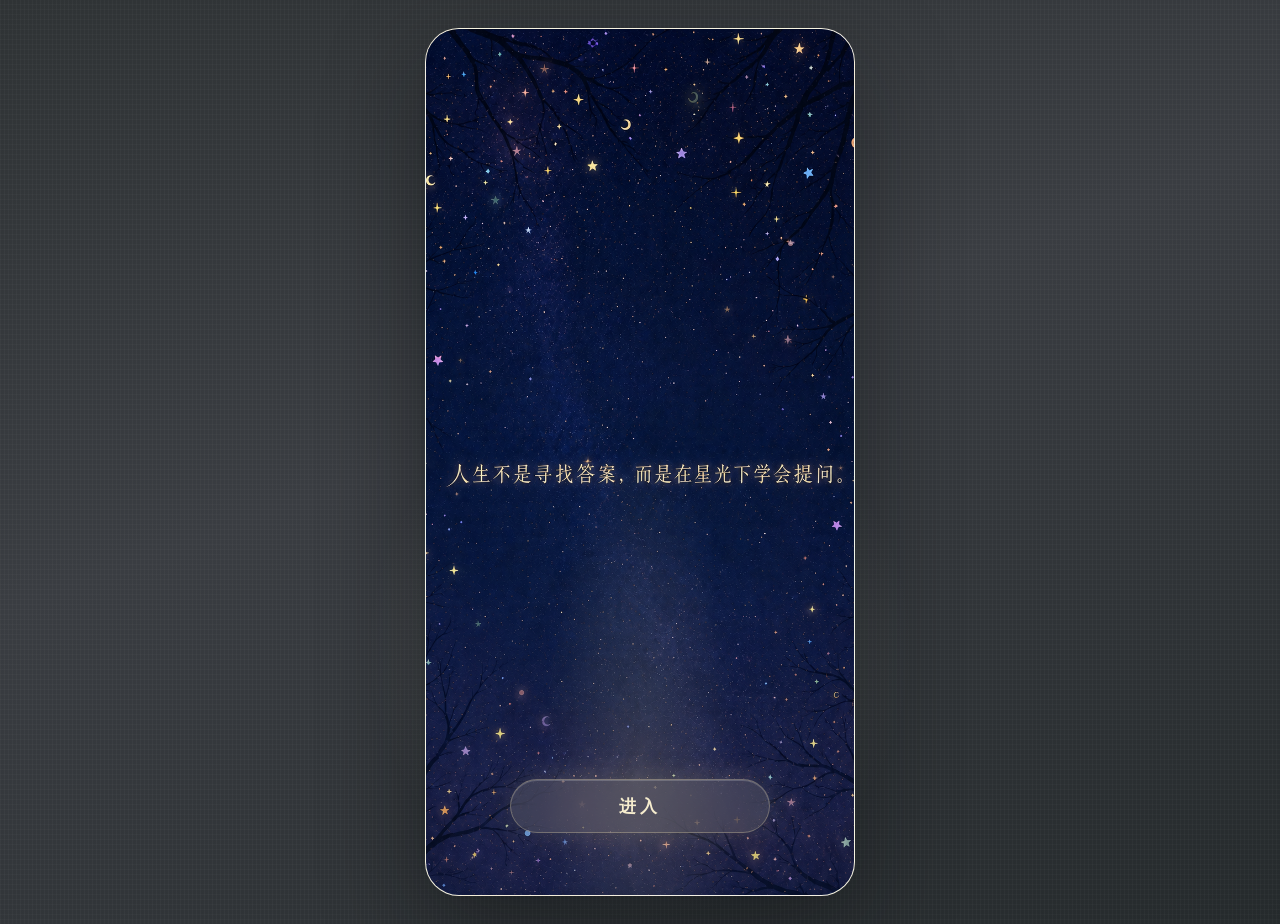
<file: index.html>
<!doctype html>
<html lang="zh-CN">
  <head>
    <meta charset="UTF-8" />
    <meta name="viewport" content="width=device-width, initial-scale=1.0" />
    <title>人生试衣间 | 产品 Demo</title>
    <link rel="stylesheet" href="styles.css" />
    <link rel="stylesheet" href="sections/today/today.css" />
    <link rel="stylesheet" href="sections/assessment/assessment.css" />
    <link rel="stylesheet" href="sections/experience/experience.css" />
    <link rel="stylesheet" href="sections/community/community.css" />
  </head>
  <body>
    <main class="shell">
      <section class="phone" aria-label="人生试衣间 App demo">
        <section class="entry-screen" id="entry-screen" aria-label="产品进入界面">
          <img
            src="Enter/output/night-stars-philosophy-elegant-text.png"
            alt="星空树影与人生哲理文字"
          />
          <button class="entry-action" type="button" id="entry-action">进入</button>
        </section>

        <section class="account-screen hidden" id="account-screen" aria-label="登录界面">
          <div class="account-illustration" aria-hidden="true">
            <div class="account-window">
              <span class="account-face"></span>
            </div>
            <span class="bird bird-left"></span>
            <span class="bird bird-right"></span>
            <span class="bird bird-low"></span>
          </div>

          <form class="account-card" id="account-form">
            <p class="account-kicker">寻光计划</p>
            <h2 id="account-title">Welcome</h2>

            <label class="account-field">
              <span class="account-icon">◎</span>
              <input type="text" id="account-username" name="username" autocomplete="username" placeholder="请输入用户名" />
            </label>

            <label class="account-field">
              <span class="account-icon">⌕</span>
              <input
                type="password"
                id="account-password"
                name="password"
                autocomplete="current-password"
                placeholder="请输入密码"
              />
            </label>

            <label class="agreement-row">
              <input type="checkbox" id="account-agreement" />
              <span>我已阅读并同意《用户协议》和《隐私政策》</span>
            </label>

            <p class="account-error" id="account-error" role="status"></p>

            <button class="account-submit" type="submit" id="account-submit">登录</button>

            <div class="account-links">
              <button type="button" id="account-register">注册账号</button>
              <button type="button" id="account-forgot">忘记密码</button>
            </div>
          </form>
        </section>

        <section class="persona-screen hidden" id="persona-screen" aria-label="用户画像问答界面">
          <div class="persona-orbit persona-orbit-one" aria-hidden="true"></div>
          <div class="persona-orbit persona-orbit-two" aria-hidden="true"></div>

          <div class="persona-quiz" id="persona-quiz">
            <div class="persona-quiz-head">
              <button class="persona-round" type="button" id="persona-back" aria-label="返回上一题">‹</button>
              <div>
                <p class="persona-kicker">人生体验画像</p>
                <h2 id="persona-title">找到下一段人生体验</h2>
              </div>
              <span class="persona-step-count" id="persona-step-count">1 / 6</span>
            </div>

            <div class="persona-progress" aria-hidden="true">
              <span id="persona-progress-bar"></span>
            </div>

            <div class="persona-hero-card" id="persona-hero-card">
              <div class="persona-illustration" aria-hidden="true">
                <span class="persona-sun"></span>
                <span class="persona-moon"></span>
                <span class="persona-path"></span>
                <span class="persona-person"></span>
              </div>
              <div>
                <p id="persona-section">开始之前</p>
                <strong id="persona-question">这不是测试你是谁，而是帮你找到下一段人生体验。</strong>
              </div>
            </div>

            <div class="persona-options" id="persona-options"></div>

            <div class="persona-actions">
              <button class="persona-secondary" type="button" id="persona-skip">稍后再测</button>
              <button class="persona-primary" type="button" id="persona-next">开始</button>
            </div>

            <p class="persona-ethics">本画像仅用于体验推荐与自我探索，不构成心理诊断或职业结论。</p>
          </div>

          <div class="persona-result hidden" id="persona-result">
            <div class="persona-result-art">
              <img
                id="persona-result-image"
                src="User_Profile/Reference/a.jpg"
                alt="职业人物画像拼贴"
              />
            </div>
            <p class="persona-kicker">阶段性画像</p>
            <h2 id="persona-result-title">慢热修复者</h2>
            <p id="persona-result-copy">建议先从舒适模式开始，选择手作、自然、低社交的体验项目。</p>
            <div class="persona-meter-list" id="persona-meter-list"></div>
            <div class="persona-mode-card">
              <span>推荐模式</span>
              <strong id="persona-mode-title">舒适模式</strong>
              <p id="persona-mode-copy">先恢复能量，再慢慢探索新的生活样本。</p>
            </div>
            <button class="persona-primary" type="button" id="persona-finish">进入我的体验推荐</button>
            <p class="persona-ethics">你可以随时重新测评或删除数据，画像不会作为职业结论。</p>
          </div>
        </section>

        <header class="topbar">
          <div>
            <p class="eyebrow">寻光计划</p>
            <h1>人生试衣间</h1>
          </div>
          <button class="icon-btn" type="button" aria-label="打开个人档案">◎</button>
        </header>

        <div class="section-loader" id="section-loader" aria-live="polite">加载中</div>
        <div
          class="section-mounts"
          id="section-mounts"
          data-sections="sections/today/index.html sections/assessment/index.html sections/experience/index.html sections/community/index.html"
        ></div>

        <nav class="tabbar" aria-label="主导航">
          <button class="active" type="button" data-go="home"><span>⌂</span>今日</button>
          <button type="button" data-go="coach"><span>◌</span>探索</button>
          <button type="button" data-go="experiences"><span>▦</span>体验</button>
          <button type="button" data-go="community"><span>◇</span>个人</button>
        </nav>
      </section>
    </main>
    <script src="app.js"></script>
  </body>
</html>
</file>
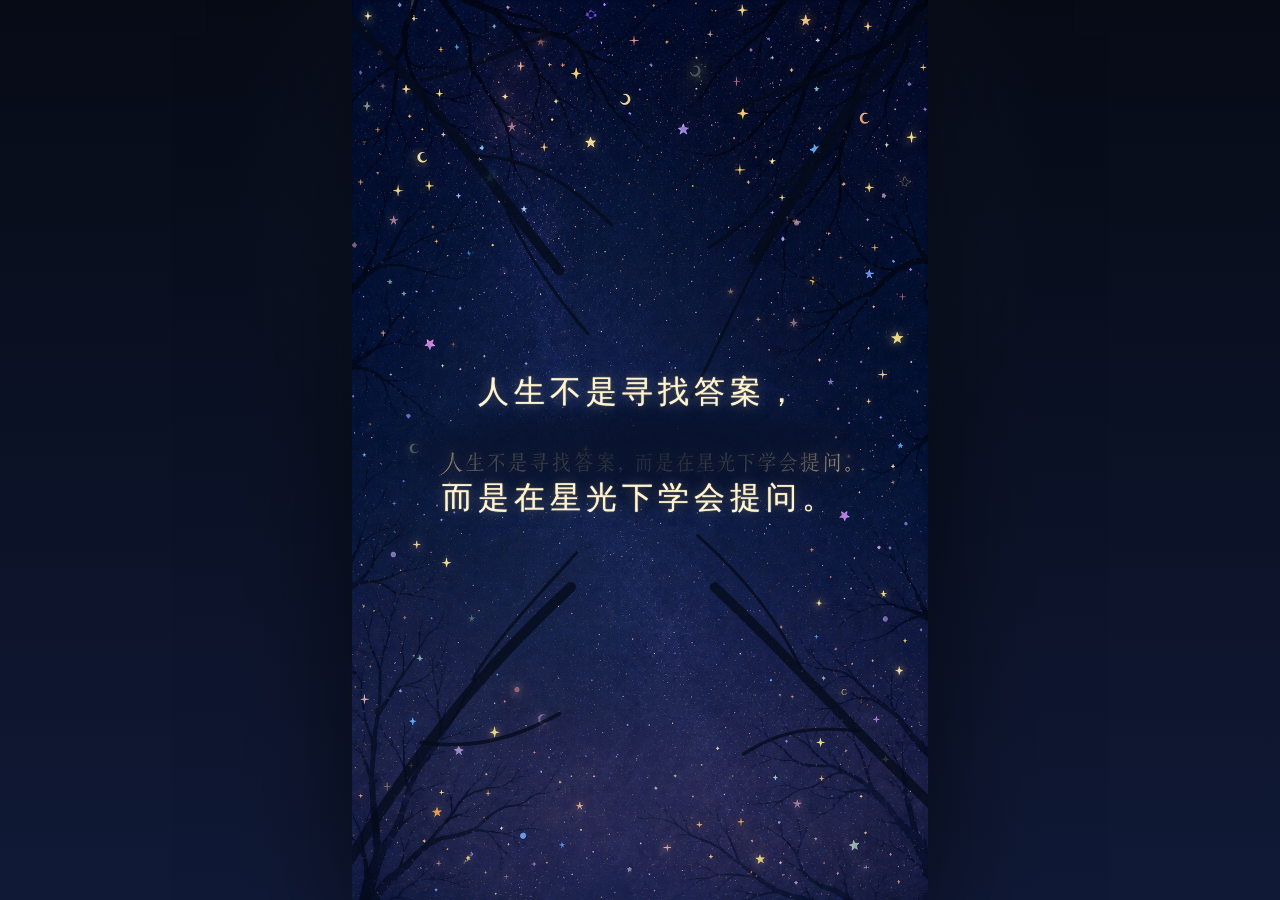
<file: Enter/output/animated-night-stars.html>
<!doctype html>
<html lang="zh-CN">
  <head>
    <meta charset="UTF-8" />
    <meta name="viewport" content="width=device-width, initial-scale=1.0" />
    <title>星空哲思动态页</title>
    <style>
      :root {
        --gold: #ffe9a8;
        --moon: #f3d48f;
        --blue: #9cc9ff;
        --lavender: #c8a8ff;
        --pink: #f5a6d7;
        --leaf-dark: rgba(4, 11, 25, 0.76);
      }

      * {
        box-sizing: border-box;
      }

      body {
        margin: 0;
        min-height: 100vh;
        display: grid;
        place-items: center;
        overflow: hidden;
        background:
          radial-gradient(circle at 50% 20%, rgba(57, 74, 133, 0.28), transparent 42%),
          linear-gradient(180deg, #070b16 0%, #101936 100%);
        font-family: "Songti SC", "STSong", "Noto Serif CJK SC", "SimSun", serif;
      }

      .stage {
        position: relative;
        width: min(100vw, calc(100vh * 1003 / 1568), 1003px);
        aspect-ratio: 1003 / 1568;
        overflow: hidden;
        isolation: isolate;
        background: #0d1730;
        box-shadow: 0 34px 120px rgba(0, 0, 0, 0.58);
      }

      .backdrop {
        position: absolute;
        inset: 0;
        background:
          linear-gradient(180deg, rgba(4, 9, 20, 0.04), rgba(7, 10, 24, 0.1)),
          url("night-stars-philosophy-elegant-text.png") center / 100% 100% no-repeat;
        transform: none;
      }

      .aurora {
        position: absolute;
        inset: -10%;
        opacity: 0.32;
        background:
          radial-gradient(ellipse at 42% 42%, rgba(122, 150, 255, 0.2), transparent 36%),
          radial-gradient(ellipse at 58% 74%, rgba(183, 134, 255, 0.16), transparent 42%),
          radial-gradient(ellipse at 28% 68%, rgba(255, 211, 134, 0.1), transparent 32%);
        filter: blur(18px);
        animation: driftGlow 16s ease-in-out infinite alternate;
        mix-blend-mode: screen;
      }

      .branch-layer {
        position: absolute;
        inset: 0;
        z-index: 3;
        pointer-events: none;
      }

      .branch {
        transform-box: fill-box;
        transform-origin: var(--origin);
        animation: branchSway var(--time) ease-in-out infinite alternate;
      }

      .branch path {
        fill: none;
        stroke: var(--leaf-dark);
        stroke-linecap: round;
        stroke-linejoin: round;
      }

      .sparkles {
        position: absolute;
        inset: 0;
        z-index: 4;
        pointer-events: none;
      }

      .text-veil {
        position: absolute;
        left: 9%;
        right: 9%;
        top: 44%;
        z-index: 5;
        height: 13%;
        border-radius: 50%;
        background:
          radial-gradient(ellipse at center, rgba(7, 17, 42, 0.9) 0%, rgba(7, 17, 42, 0.72) 48%, rgba(7, 17, 42, 0) 78%);
        filter: blur(6px);
        pointer-events: none;
      }

      .quote {
        position: absolute;
        left: 9%;
        right: 9%;
        top: 49.4%;
        z-index: 6;
        margin: 0;
        color: #ffe7a4;
        font-family: "Songti SC", "STSong", "Noto Serif CJK SC", "SimSun", serif;
        font-size: clamp(19px, 3.45vw, 31px);
        font-weight: 500;
        letter-spacing: 0.16em;
        line-height: 1.72;
        text-align: center;
        transform: translateY(-50%);
        text-shadow:
          0 0 1px rgba(255, 248, 218, 0.96),
          0 0 12px rgba(255, 212, 119, 0.32),
          0 0 28px rgba(125, 169, 255, 0.18);
        pointer-events: none;
      }

      .quote .line {
        display: block;
      }

      .quote .char {
        display: inline-block;
        opacity: 0;
        transform: translateY(0.45em);
        background: linear-gradient(180deg, #fff9dc 0%, #f4d58d 48%, #d9efff 100%);
        -webkit-background-clip: text;
        background-clip: text;
        -webkit-text-fill-color: transparent;
        animation: writeIn 0.68s cubic-bezier(0.2, 0.72, 0.22, 1) forwards;
        animation-delay: calc(var(--i) * 0.075s + 0.35s);
      }

      .sparkle {
        position: absolute;
        left: var(--x);
        top: var(--y);
        color: var(--c);
        font-size: var(--s);
        line-height: 1;
        opacity: 0;
        filter: none;
        animation:
          twinkle var(--d) ease-in-out infinite,
          floatTiny calc(var(--d) * 1.4) ease-in-out infinite alternate;
        animation-delay: var(--delay);
      }

      .sparkle.moon {
        filter: none;
      }

      .grain {
        position: absolute;
        inset: 0;
        z-index: 6;
        opacity: 0.14;
        pointer-events: none;
        background-image:
          linear-gradient(90deg, rgba(255, 255, 255, 0.04) 1px, transparent 1px),
          linear-gradient(0deg, rgba(255, 255, 255, 0.025) 1px, transparent 1px);
        background-size: 3px 3px, 4px 4px;
        mix-blend-mode: soft-light;
      }

      @keyframes driftGlow {
        from {
          transform: translate3d(-2%, -1%, 0) scale(1);
        }

        to {
          transform: translate3d(2%, 1.6%, 0) scale(1.04);
        }
      }

      @keyframes branchSway {
        from {
          transform: rotate(-1.2deg) translateX(-0.3%);
        }

        to {
          transform: rotate(1.4deg) translateX(0.4%);
        }
      }

      @keyframes twinkle {
        0%,
        100% {
          opacity: 0.2;
          transform: rotate(-4deg);
        }

        45% {
          opacity: 1;
          transform: rotate(4deg);
        }
      }

      @keyframes floatTiny {
        from {
          margin-top: -3px;
        }

        to {
          margin-top: 4px;
        }
      }

      @keyframes writeIn {
        to {
          opacity: 1;
          transform: translateY(0);
        }
      }

      @media (max-aspect-ratio: 1003 / 1568) {
        .stage {
          width: min(100vw, calc(100vh * 1003 / 1568));
          height: auto;
          aspect-ratio: 1003 / 1568;
        }
      }
    </style>
  </head>
  <body>
    <main class="stage" aria-label="动态星空哲思界面">
      <div class="backdrop"></div>
      <div class="aurora"></div>

      <svg class="branch-layer" viewBox="0 0 100 150" preserveAspectRatio="none" aria-hidden="true">
        <g class="branch" style="--origin: 0% 0%; --time: 7s">
          <path d="M -4 0 C 12 14, 21 28, 36 47" stroke-width="1.7" />
          <path d="M 12 14 C 20 12, 25 10, 34 6" stroke-width="0.65" />
          <path d="M 20 27 C 30 27, 37 31, 45 39" stroke-width="0.58" />
          <path d="M 27 37 C 31 45, 35 51, 41 58" stroke-width="0.5" />
        </g>
        <g class="branch" style="--origin: 100% 0%; --time: 8.5s">
          <path d="M 105 -2 C 89 12, 82 26, 70 45" stroke-width="2" />
          <path d="M 91 12 C 85 13, 76 14, 67 19" stroke-width="0.7" />
          <path d="M 82 25 C 76 32, 70 38, 62 43" stroke-width="0.58" />
          <path d="M 73 41 C 68 50, 64 59, 59 69" stroke-width="0.5" />
        </g>
        <g class="branch" style="--origin: 0% 100%; --time: 9s">
          <path d="M -2 152 C 12 129, 23 116, 38 102" stroke-width="1.8" />
          <path d="M 12 129 C 20 130, 27 129, 36 124" stroke-width="0.68" />
          <path d="M 21 118 C 25 111, 31 105, 39 96" stroke-width="0.52" />
        </g>
        <g class="branch" style="--origin: 100% 100%; --time: 7.6s">
          <path d="M 103 142 C 86 126, 78 116, 63 102" stroke-width="1.7" />
          <path d="M 88 127 C 80 126, 74 127, 68 131" stroke-width="0.58" />
          <path d="M 78 116 C 74 108, 69 101, 60 93" stroke-width="0.48" />
        </g>
      </svg>

      <div class="sparkles" aria-hidden="true"></div>
      <div class="text-veil" aria-hidden="true"></div>
      <p class="quote" aria-label="人生不是寻找答案，而是在星光下学会提问。"></p>
      <div class="grain"></div>
    </main>

    <script>
      const quoteLines = ["人生不是寻找答案，", "而是在星光下学会提问。"];
      const quoteEl = document.querySelector(".quote");
      let charIndex = 0;
      quoteEl.innerHTML = quoteLines
        .map((line) => {
          const chars = Array.from(line)
            .map((char) => `<span class="char" style="--i:${charIndex++}">${char}</span>`)
            .join("");
          return `<span class="line">${chars}</span>`;
        })
        .join("<br />");

      const sparkleLayer = document.querySelector(".sparkles");
      const symbols = ["✦", "✧", "✶", "✷", "★", "•", "☾"];
      const colors = ["#ffe68f", "#fff6d8", "#9cc9ff", "#c8a8ff", "#f5a6d7", "#b6f3cf"];

      for (let index = 0; index < 86; index += 1) {
        const item = document.createElement("span");
        const symbol = symbols[Math.floor(Math.random() * symbols.length)];
        const isMoon = symbol === "☾";
        let x = Math.random() * 96 + 2;
        let y = Math.random() * 92 + 2;
        const nearQuote = () => x > 7 && x < 93 && y > 39 && y < 61;
        while (nearQuote()) {
          x = Math.random() * 96 + 2;
          y = Math.random() * 92 + 2;
        }
        item.className = `sparkle${isMoon ? " moon" : ""}`;
        item.textContent = symbol;
        item.style.setProperty("--x", `${x}%`);
        item.style.setProperty("--y", `${y}%`);
        item.style.setProperty("--s", `${isMoon ? 14 + Math.random() * 10 : 7 + Math.random() * 12}px`);
        item.style.setProperty("--c", colors[Math.floor(Math.random() * colors.length)]);
        item.style.setProperty("--d", `${2.6 + Math.random() * 4.8}s`);
        item.style.setProperty("--delay", `${Math.random() * -6}s`);
        sparkleLayer.appendChild(item);
      }
    </script>
  </body>
</html>
</file>
<file: styles.css>
:root {
  color-scheme: light;
  --ink: #eef4f0;
  --ink-dark: #2c3437;
  --muted: #a7b0b1;
  --line: rgba(238, 244, 240, 0.18);
  --paper: #344148;
  --panel: rgba(238, 244, 240, 0.12);
  --panel-strong: rgba(248, 245, 229, 0.18);
  --mist: #dce7e4;
  --blue: #718ca0;
  --blue-deep: #344a59;
  --glow: #f0c26b;
  --ember: #ee7e50;
  --cream: #f4edd8;
  --shadow: 0 34px 100px rgba(9, 13, 14, 0.42);
}

* {
  box-sizing: border-box;
}

body {
  margin: 0;
  min-height: 100vh;
  font-family: Inter, "PingFang SC", "Microsoft YaHei", Arial, sans-serif;
  color: var(--ink);
  background:
    linear-gradient(90deg, rgba(255, 255, 255, 0.025) 1px, transparent 1px),
    linear-gradient(0deg, rgba(255, 255, 255, 0.018) 1px, transparent 1px),
    radial-gradient(circle at 50% 70%, rgba(244, 237, 216, 0.18), transparent 30%),
    linear-gradient(160deg, #2f3335 0%, #3a3d42 44%, #252a2c 100%);
  background-size: 4px 4px, 5px 5px, auto, auto;
}

button,
select,
input {
  font: inherit;
}

button {
  cursor: pointer;
}

.shell {
  min-height: 100vh;
  display: grid;
  place-items: center;
  padding: 28px;
}

.phone {
  position: relative;
  width: min(430px, 100%);
  height: min(920px, calc(100vh - 32px));
  min-height: 720px;
  overflow: hidden;
  border: 1px solid rgba(246, 244, 231, 0.12);
  border-radius: 34px;
  background:
    linear-gradient(90deg, rgba(255, 255, 255, 0.025) 1px, transparent 1px),
    linear-gradient(0deg, rgba(255, 255, 255, 0.018) 1px, transparent 1px),
    linear-gradient(180deg, #6f747e 0%, #4d626d 44%, #eef0dd 100%);
  background-size: 4px 4px, 5px 5px, auto;
  box-shadow: var(--shadow);
}

.phone::before {
  content: "";
  position: absolute;
  inset: 0;
  z-index: 0;
  background:
    radial-gradient(ellipse at 50% 67%, rgba(244, 237, 216, 0.78), transparent 28%),
    linear-gradient(180deg, rgba(34, 42, 48, 0.08), rgba(245, 239, 215, 0.18));
  pointer-events: none;
}

.phone::after {
  content: "";
  position: absolute;
  inset: 0;
  z-index: 0;
  opacity: 0.26;
  background-image:
    linear-gradient(115deg, rgba(255, 255, 255, 0.06), transparent 36%),
    repeating-linear-gradient(0deg, rgba(255, 255, 255, 0.035), rgba(255, 255, 255, 0.035) 1px, transparent 1px, transparent 4px);
  pointer-events: none;
}

.entry-screen {
  position: absolute;
  inset: 0;
  z-index: 20;
  overflow: hidden;
  display: grid;
  place-items: end center;
  padding: 0 34px 62px;
  background: #071126;
  transition: opacity 680ms ease, visibility 680ms ease;
}

.entry-screen img {
  position: absolute;
  inset: 0;
  width: 100%;
  height: 100%;
  object-fit: cover;
}

.entry-screen::after {
  content: "";
  position: absolute;
  inset: 0;
  background:
    linear-gradient(180deg, rgba(4, 9, 20, 0) 46%, rgba(4, 9, 20, 0.2) 100%),
    radial-gradient(ellipse at 50% 86%, rgba(255, 231, 166, 0.16), transparent 32%);
  pointer-events: none;
}

.entry-action {
  position: relative;
  z-index: 1;
  width: min(260px, 100%);
  min-height: 54px;
  border: 1px solid rgba(255, 236, 181, 0.28);
  border-radius: 999px;
  color: rgba(255, 245, 212, 0.95);
  background: rgba(255, 236, 181, 0.15);
  box-shadow:
    inset 0 1px 0 rgba(255, 255, 255, 0.18),
    0 0 30px rgba(255, 216, 132, 0.16);
  backdrop-filter: blur(18px);
  font-size: 17px;
  font-weight: 600;
  letter-spacing: 0.24em;
}

.entry-screen.hidden {
  opacity: 0;
  visibility: hidden;
  pointer-events: none;
}

.account-screen {
  position: absolute;
  inset: 0;
  z-index: 19;
  display: grid;
  grid-template-rows: 255px 1fr;
  overflow: hidden;
  background:
    radial-gradient(circle at 78% 16%, rgba(255, 226, 127, 0.2), transparent 14%),
    radial-gradient(circle at 18% 23%, rgba(132, 194, 240, 0.22), transparent 18%),
    linear-gradient(180deg, #bdd7c0 0%, #dce6d7 38%, #f8fbf5 39%, #f8fbf5 100%);
  transition: opacity 520ms ease, visibility 520ms ease, transform 520ms ease;
}

.account-screen.hidden {
  opacity: 0;
  visibility: hidden;
  pointer-events: none;
  transform: translateY(10px);
}

.account-illustration {
  position: relative;
  display: grid;
  place-items: end center;
  padding-top: 26px;
}

.account-window {
  position: relative;
  width: 178px;
  height: 150px;
  overflow: hidden;
  border-radius: 60px 60px 20px 20px;
  background: #5b795c;
  box-shadow:
    -42px 36px 0 -18px rgba(238, 245, 223, 0.6),
    42px 36px 0 -18px rgba(238, 245, 223, 0.6);
}

.account-face {
  position: absolute;
  left: 50%;
  bottom: -3px;
  width: 92px;
  height: 106px;
  transform: translateX(-50%);
  border-radius: 44px 44px 30px 30px;
  background:
    radial-gradient(circle at 34% 44%, #3e342d 0 2px, transparent 3px),
    radial-gradient(circle at 66% 44%, #3e342d 0 2px, transparent 3px),
    radial-gradient(circle at 34% 58%, rgba(239, 120, 102, 0.42) 0 7px, transparent 8px),
    radial-gradient(circle at 66% 58%, rgba(239, 120, 102, 0.42) 0 7px, transparent 8px),
    linear-gradient(180deg, #d7aa68 0 28%, #ffe3bd 29% 62%, #d9442f 63% 100%);
}

.account-face::before {
  content: "";
  position: absolute;
  left: 50%;
  top: 0;
  width: 48px;
  height: 28px;
  transform: translate(-50%, -16px);
  border-radius: 50% 50% 45% 45%;
  background: #e73f2e;
  box-shadow:
    -22px 7px 0 -7px #e73f2e,
    22px 7px 0 -7px #e73f2e;
}

.bird {
  position: absolute;
  width: 42px;
  height: 24px;
  border-radius: 70% 25% 60% 35%;
  background: #f4d23c;
  transform: rotate(-16deg);
  filter: drop-shadow(0 7px 14px rgba(67, 94, 78, 0.12));
}

.bird::after {
  content: "";
  position: absolute;
  right: -9px;
  top: 9px;
  border: 5px solid transparent;
  border-left-color: #425445;
}

.bird-left {
  left: 38px;
  top: 126px;
  width: 34px;
  height: 20px;
  background: #db4a2f;
}

.bird-right {
  right: 38px;
  top: 84px;
}

.bird-low {
  right: 22px;
  bottom: -18px;
  width: 54px;
  height: 30px;
  background: #6da7cf;
  transform: rotate(-18deg) scaleX(1.08);
}

.account-card {
  position: relative;
  display: grid;
  align-content: start;
  gap: 14px;
  min-height: 100%;
  padding: 36px 30px 32px;
  border-radius: 48px 48px 0 0;
  background:
    linear-gradient(180deg, rgba(255, 255, 255, 0.96), rgba(252, 253, 248, 0.98)),
    #fff;
  color: #45634a;
}

.account-kicker {
  margin-bottom: -6px;
  color: rgba(69, 99, 74, 0.68);
  font-size: 12px;
  font-weight: 800;
  letter-spacing: 0.08em;
  text-align: center;
}

.account-card h2 {
  margin-bottom: 18px;
  color: #557558;
  font-size: 38px;
  font-weight: 900;
  line-height: 1;
  text-align: center;
}

.account-field {
  display: grid;
  grid-template-columns: 42px 1fr;
  align-items: center;
  min-height: 58px;
  padding: 0 17px;
  border: 1px solid rgba(100, 132, 104, 0.08);
  border-radius: 18px;
  background: #c4dcb9;
}

.account-icon {
  color: #59745d;
  font-size: 25px;
  font-weight: 700;
}

.account-field input {
  width: 100%;
  border: 0;
  outline: 0;
  color: #435d47;
  background: transparent;
  font-size: 18px;
  font-weight: 700;
}

.account-field input::placeholder {
  color: rgba(255, 255, 255, 0.74);
  font-weight: 700;
}

.agreement-row {
  display: grid;
  grid-template-columns: 22px 1fr;
  align-items: start;
  gap: 10px;
  margin-top: 4px;
  color: #526a56;
  font-size: 13px;
  font-weight: 700;
  line-height: 1.45;
}

.agreement-row input {
  width: 18px;
  height: 18px;
  margin: 1px 0 0;
  accent-color: #557558;
}

.account-error {
  min-height: 18px;
  margin: -4px 0 0;
  color: #bd513f;
  font-size: 12px;
  font-weight: 700;
  text-align: center;
}

.account-submit {
  min-height: 62px;
  margin-top: 8px;
  border: 0;
  border-radius: 18px;
  color: rgba(255, 255, 255, 0.96);
  background: #5f7d61;
  box-shadow: 0 18px 34px rgba(62, 91, 66, 0.18);
  font-size: 28px;
  font-weight: 900;
  letter-spacing: 0.08em;
}

.account-links {
  display: flex;
  justify-content: space-between;
  gap: 16px;
  padding: 0 12px;
}

.account-links button {
  border: 0;
  color: #557558;
  background: transparent;
  font-size: 16px;
  font-weight: 800;
}

.persona-screen {
  position: absolute;
  inset: 0;
  z-index: 18;
  display: grid;
  place-items: center;
  overflow: hidden;
  padding: 18px;
  background:
    radial-gradient(circle at 18% 10%, rgba(255, 211, 143, 0.55), transparent 24%),
    radial-gradient(circle at 88% 8%, rgba(178, 183, 255, 0.42), transparent 25%),
    radial-gradient(circle at 50% 98%, rgba(117, 178, 188, 0.28), transparent 34%),
    linear-gradient(145deg, #eef6f3 0%, #eff1ff 45%, #fff2f1 100%);
  transition: opacity 520ms ease, visibility 520ms ease, transform 520ms ease;
}

.persona-screen.hidden {
  opacity: 0;
  visibility: hidden;
  pointer-events: none;
  transform: translateY(10px);
}

.persona-orbit {
  position: absolute;
  border-radius: 999px;
  opacity: 0.72;
  pointer-events: none;
}

.persona-orbit-one {
  right: -62px;
  top: 120px;
  width: 150px;
  height: 150px;
  background: rgba(255, 255, 255, 0.38);
  box-shadow: inset 0 0 0 24px rgba(129, 173, 184, 0.12);
}

.persona-orbit-two {
  left: -44px;
  bottom: 92px;
  width: 116px;
  height: 116px;
  background: rgba(255, 205, 124, 0.18);
  box-shadow: inset 0 0 0 18px rgba(255, 255, 255, 0.36);
}

.persona-quiz,
.persona-result {
  position: relative;
  z-index: 1;
  align-self: center;
  display: grid;
  gap: 14px;
  width: 100%;
  max-height: 100%;
  overflow: auto;
  padding: 20px;
  border: 1px solid rgba(255, 255, 255, 0.72);
  border-radius: 34px;
  background: rgba(255, 255, 255, 0.78);
  box-shadow:
    0 28px 58px rgba(87, 109, 122, 0.18),
    inset 0 1px 0 rgba(255, 255, 255, 0.92);
  backdrop-filter: blur(22px);
}

.persona-quiz.hidden,
.persona-result.hidden {
  display: none;
}

.persona-quiz-head {
  display: grid;
  grid-template-columns: 42px 1fr auto;
  align-items: center;
  gap: 12px;
}

.persona-kicker {
  color: #8c89a8;
  font-size: 11px;
  font-weight: 850;
  letter-spacing: 0.08em;
}

.persona-quiz-head h2 {
  color: #222b36;
  font-size: 20px;
  font-weight: 880;
  line-height: 1.2;
}

.persona-round {
  width: 38px;
  height: 38px;
  border: 0;
  border-radius: 50%;
  color: #58705d;
  background: rgba(255, 255, 255, 0.8);
  box-shadow: 0 10px 22px rgba(88, 112, 93, 0.12);
  font-size: 28px;
  line-height: 1;
}

.persona-round:disabled {
  color: rgba(88, 112, 93, 0.28);
}

.persona-step-count {
  min-width: 56px;
  padding: 8px 11px;
  border-radius: 999px;
  color: #6c6f84;
  background: rgba(241, 244, 250, 0.9);
  font-size: 12px;
  font-weight: 850;
  text-align: center;
}

.persona-progress {
  height: 8px;
  overflow: hidden;
  border-radius: 999px;
  background: rgba(112, 132, 147, 0.12);
}

.persona-progress span {
  display: block;
  width: 8%;
  height: 100%;
  border-radius: inherit;
  background: linear-gradient(90deg, #32d3ad, #8b6fda, #ffd574);
  transition: width 260ms ease;
}

.persona-hero-card {
  display: grid;
  gap: 13px;
  padding: 14px;
  border-radius: 28px;
  background: linear-gradient(145deg, #dff0f0, #fdf3dc);
  box-shadow: inset 0 0 0 1px rgba(255, 255, 255, 0.58);
}

.persona-hero-card[data-accent="gold"] {
  background: linear-gradient(145deg, #fff1ca, #f8dddc);
}

.persona-hero-card[data-accent="mint"] {
  background: linear-gradient(145deg, #dff2de, #e9f6f8);
}

.persona-hero-card[data-accent="blue"] {
  background: linear-gradient(145deg, #dcefff, #f2efff);
}

.persona-hero-card[data-accent="pink"] {
  background: linear-gradient(145deg, #ffe4e7, #eef1ff);
}

.persona-hero-card[data-accent="dark"] {
  background: linear-gradient(145deg, #9aa8c0, #e8dfd0);
}

.persona-illustration {
  position: relative;
  height: 126px;
  overflow: hidden;
  border-radius: 24px;
  background:
    linear-gradient(180deg, rgba(255, 255, 255, 0.38), transparent),
    rgba(255, 255, 255, 0.36);
}

.persona-sun,
.persona-moon,
.persona-path,
.persona-person {
  position: absolute;
  display: block;
}

.persona-sun {
  right: 34px;
  top: 24px;
  width: 34px;
  height: 34px;
  border-radius: 50%;
  background: #ffd574;
  box-shadow: 0 0 0 12px rgba(255, 213, 116, 0.22);
}

.persona-moon {
  left: 42px;
  top: 28px;
  width: 34px;
  height: 34px;
  border-radius: 50%;
  background: #7fb6ce;
}

.persona-moon::after {
  content: "";
  position: absolute;
  right: -2px;
  top: 0;
  width: 28px;
  height: 28px;
  border-radius: inherit;
  background: rgba(255, 255, 255, 0.72);
}

.persona-path {
  left: 10%;
  right: 10%;
  bottom: -24px;
  height: 72px;
  border-radius: 50% 50% 0 0;
  border-top: 10px solid rgba(255, 255, 255, 0.68);
}

.persona-person {
  left: 50%;
  bottom: 18px;
  width: 48px;
  height: 62px;
  transform: translateX(-50%);
  border-radius: 24px 24px 18px 18px;
  background:
    radial-gradient(circle at 35% 25%, #39443e 0 2px, transparent 3px),
    radial-gradient(circle at 64% 25%, #39443e 0 2px, transparent 3px),
    linear-gradient(180deg, #ffd7b2 0 42%, #6e8f70 43% 100%);
  box-shadow:
    -28px 28px 0 -18px rgba(125, 155, 200, 0.7),
    30px 26px 0 -18px rgba(244, 171, 151, 0.75);
}

.persona-hero-card p {
  color: rgba(52, 72, 62, 0.62);
  font-size: 12px;
  font-weight: 850;
  letter-spacing: 0.03em;
}

.persona-hero-card strong {
  display: block;
  margin-top: 4px;
  color: #263b32;
  font-size: 22px;
  font-weight: 860;
  line-height: 1.24;
}

.persona-intro-card {
  display: grid;
  gap: 8px;
  padding: 18px;
  border-radius: 24px;
  background: rgba(255, 255, 255, 0.74);
  box-shadow: 0 14px 28px rgba(87, 109, 122, 0.1);
}

.persona-intro-card span {
  color: #8a71d6;
  font-size: 12px;
  font-weight: 850;
}

.persona-intro-card strong {
  color: #2f3c4a;
  font-size: 21px;
  font-weight: 880;
}

.persona-intro-card p {
  color: rgba(47, 60, 74, 0.66);
  font-size: 13px;
  font-weight: 650;
  line-height: 1.5;
}

.persona-options {
  display: grid;
  gap: 10px;
}

.persona-answer {
  display: grid;
  grid-template-columns: 34px 1fr;
  align-items: center;
  gap: 12px;
  min-height: 62px;
  padding: 12px;
  border: 1px solid rgba(112, 132, 147, 0.12);
  border-radius: 22px;
  color: #2c3d48;
  background: rgba(255, 255, 255, 0.72);
  box-shadow: 0 12px 24px rgba(87, 109, 122, 0.08);
  text-align: left;
}

.persona-answer span {
  display: grid;
  place-items: center;
  width: 34px;
  height: 34px;
  border-radius: 50%;
  color: #fff;
  background: #86b8cf;
  font-size: 13px;
  font-weight: 900;
}

.persona-answer strong {
  font-size: 14px;
  font-weight: 780;
  line-height: 1.36;
}

.persona-answer.active {
  border-color: rgba(139, 111, 218, 0.45);
  background: linear-gradient(145deg, rgba(245, 241, 255, 0.96), rgba(255, 246, 226, 0.96));
  transform: translateY(-1px);
}

.persona-answer.active span {
  background: #8b6fda;
}

.persona-actions {
  display: grid;
  grid-template-columns: 0.82fr 1.18fr;
  gap: 10px;
}

.persona-primary,
.persona-secondary {
  min-height: 48px;
  border-radius: 18px;
  font-size: 15px;
  font-weight: 850;
}

.persona-primary {
  border: 0;
  color: rgba(255, 255, 246, 0.96);
  background: linear-gradient(135deg, #32d3ad, #6f7fee);
  box-shadow: 0 16px 30px rgba(74, 121, 174, 0.22);
}

.persona-secondary {
  border: 1px solid rgba(105, 114, 125, 0.12);
  color: #69727d;
  background: rgba(255, 255, 255, 0.68);
}

.persona-ethics {
  color: rgba(62, 72, 82, 0.52);
  font-size: 11px;
  font-weight: 650;
  line-height: 1.42;
  text-align: center;
}

.persona-result {
  text-align: center;
}

.persona-result-art {
  position: relative;
  height: 176px;
  overflow: hidden;
  border-radius: 28px;
  background: #fff;
  box-shadow:
    inset 0 0 0 1px rgba(255, 255, 255, 0.72),
    0 16px 32px rgba(87, 109, 122, 0.12);
}

.persona-result-art img {
  display: block;
  width: 100%;
  height: 100%;
  object-fit: cover;
  object-position: center;
}

.persona-result h2 {
  color: #2e4138;
  font-size: 30px;
  font-weight: 900;
}

.persona-result > p:not(.persona-kicker):not(.persona-ethics) {
  color: rgba(48, 68, 58, 0.68);
  font-size: 14px;
  font-weight: 680;
  line-height: 1.55;
}

.persona-meter-list {
  display: grid;
  gap: 9px;
  padding: 14px;
  border-radius: 24px;
  background: rgba(255, 255, 255, 0.66);
}

.persona-meter {
  display: grid;
  grid-template-columns: 72px 1fr 32px;
  align-items: center;
  gap: 9px;
  color: #455f4a;
  font-size: 12px;
  font-weight: 820;
}

.persona-meter div {
  height: 8px;
  overflow: hidden;
  border-radius: 999px;
  background: rgba(101, 125, 106, 0.12);
}

.persona-meter i {
  display: block;
  height: 100%;
  border-radius: inherit;
  background: linear-gradient(90deg, #75cbb6, #8b6fda);
}

.persona-mode-card {
  display: grid;
  gap: 6px;
  padding: 16px;
  border-radius: 24px;
  color: rgba(255, 255, 245, 0.94);
  background: linear-gradient(145deg, #526b62, #6f7fee);
  text-align: left;
}

.persona-mode-card span {
  color: rgba(255, 232, 176, 0.94);
  font-size: 12px;
  font-weight: 850;
}

.persona-mode-card strong {
  font-size: 22px;
  font-weight: 900;
}

.persona-mode-card p {
  font-size: 13px;
  font-weight: 650;
  line-height: 1.5;
}

.topbar {
  position: sticky;
  top: 0;
  z-index: 5;
  display: flex;
  align-items: center;
  justify-content: space-between;
  padding: 18px 18px 10px;
  background: linear-gradient(180deg, rgba(70, 80, 88, 0.76), rgba(70, 80, 88, 0.18));
  backdrop-filter: blur(18px);
}

.eyebrow,
.section-kicker {
  margin: 0;
  color: var(--cream);
  font-size: 12px;
  font-weight: 700;
  letter-spacing: 0;
}

h1,
h2,
h3,
h4,
p {
  margin-top: 0;
}

h1 {
  margin-bottom: 0;
  font-size: 22px;
  color: rgba(250, 250, 241, 0.96);
  font-weight: 650;
}

h2 {
  font-size: 25px;
  line-height: 1.2;
  font-weight: 620;
}

h3 {
  font-size: 18px;
  line-height: 1.35;
}

h4 {
  font-size: 16px;
  line-height: 1.35;
}

.icon-btn {
  width: 40px;
  height: 40px;
  border: 1px solid rgba(248, 245, 229, 0.18);
  border-radius: 50%;
  color: rgba(248, 245, 229, 0.86);
  background: rgba(248, 245, 229, 0.12);
  backdrop-filter: blur(14px);
}

.screen {
  display: none;
  position: relative;
  z-index: 1;
  height: calc(100% - 74px);
  overflow-y: auto;
  padding: 4px 18px 98px;
  scrollbar-width: none;
}

.screen::-webkit-scrollbar {
  display: none;
}

.screen.active {
  display: block;
}

.section-mounts {
  position: relative;
  z-index: 1;
  height: calc(100% - 74px);
}

.section-mounts .screen {
  height: 100%;
}

.section-loader {
  position: relative;
  z-index: 1;
  display: grid;
  place-items: center;
  height: calc(100% - 74px);
  color: rgba(255, 255, 248, 0.72);
  font-size: 14px;
  letter-spacing: 0.08em;
}

.section-loader[hidden] {
  display: none;
}

.hero {
  position: relative;
  height: 310px;
  overflow: hidden;
  border-radius: 8px;
  background: #5d6b72;
  border: 1px solid rgba(248, 245, 229, 0.14);
}

.hero img {
  width: 100%;
  height: 100%;
  object-fit: cover;
}

.hero::after {
  content: "";
  position: absolute;
  inset: 0;
  background:
    radial-gradient(ellipse at 50% 76%, rgba(246, 240, 219, 0.5), transparent 32%),
    linear-gradient(180deg, rgba(28, 36, 42, 0.04), rgba(35, 42, 46, 0.58));
}

.hero-copy {
  position: absolute;
  left: 18px;
  right: 18px;
  top: 68px;
  bottom: auto;
  z-index: 1;
  color: #fff;
  text-align: center;
}

.hero-copy p {
  margin-bottom: 8px;
  font-size: 13px;
  opacity: 0.92;
}

.hero-copy h2 {
  margin-bottom: 0;
  max-width: 330px;
  margin-inline: auto;
  color: rgba(255, 255, 248, 0.94);
  text-shadow: 0 10px 32px rgba(22, 30, 34, 0.32);
}

.today,
.micro-plan,
.note-card,
.profile-hero,
.report-card,
.archive,
.post,
.room {
  margin-top: 14px;
  padding: 16px;
  border: 1px solid var(--line);
  border-radius: 8px;
  background: var(--panel);
  backdrop-filter: blur(18px);
  box-shadow: 0 16px 38px rgba(30, 36, 39, 0.1);
}

.today {
  display: grid;
  gap: 14px;
}

.today h3,
.micro-plan h4,
.note-card h4 {
  margin-bottom: 0;
}

.primary,
.secondary,
.text-btn,
.filters button,
.chip {
  border: 0;
  border-radius: 999px;
  font-weight: 700;
}

.primary {
  padding: 13px 18px;
  color: rgba(255, 255, 248, 0.92);
  background: rgba(245, 239, 218, 0.28);
  border: 1px solid rgba(255, 255, 248, 0.12);
  box-shadow: inset 0 1px 0 rgba(255, 255, 255, 0.16), 0 12px 28px rgba(35, 42, 46, 0.16);
  backdrop-filter: blur(16px);
}

.secondary {
  padding: 10px 14px;
  color: rgba(255, 255, 248, 0.88);
  background: rgba(244, 237, 216, 0.16);
  border: 1px solid rgba(244, 237, 216, 0.18);
}

.full {
  width: 100%;
}

.text-btn {
  padding: 8px 0;
  color: var(--cream);
  background: transparent;
}

.keyword-row,
.filters,
.detail-stats {
  display: flex;
  gap: 8px;
  overflow-x: auto;
  margin: 14px 0;
}

.keyword-row span,
.detail-stats span {
  flex: 0 0 auto;
  padding: 8px 10px;
  border-radius: 999px;
  color: rgba(255, 255, 248, 0.84);
  background: rgba(244, 237, 216, 0.14);
  border: 1px solid rgba(244, 237, 216, 0.14);
  font-size: 12px;
  font-weight: 700;
}

.section-title {
  display: flex;
  align-items: center;
  justify-content: space-between;
  gap: 12px;
  margin-top: 18px;
}

.section-title h2,
.section-title h3 {
  margin-bottom: 0;
}

.experience-card {
  overflow: hidden;
  border: 1px solid var(--line);
  border-radius: 8px;
  background: var(--panel);
  backdrop-filter: blur(18px);
}

.card-media,
.detail-media {
  min-height: 132px;
  background-size: cover;
  background-position: center;
}

.coffee {
  background:
    linear-gradient(180deg, rgba(54, 66, 74, 0.22), rgba(243, 235, 212, 0.18)),
    url("assets/hero-exploration.png") center/cover;
}

.photo {
  background: linear-gradient(180deg, #65727a 0%, #465f6b 52%, #e4dfc9 100%);
}

.social {
  background:
    radial-gradient(circle at 52% 45%, rgba(238, 126, 80, 0.56), transparent 9%),
    radial-gradient(circle at 50% 58%, rgba(103, 153, 205, 0.38), transparent 12%),
    linear-gradient(180deg, #656472, #40525d 54%, #d9dfd2);
}

.card-body {
  padding: 14px;
}

.badge {
  display: inline-block;
  margin-bottom: 8px;
  padding: 5px 8px;
  border-radius: 999px;
  color: #ffe8c6;
  background: rgba(238, 126, 80, 0.2);
  border: 1px solid rgba(238, 126, 80, 0.18);
  font-size: 12px;
  font-weight: 700;
}

.card-body p {
  color: rgba(238, 244, 240, 0.68);
  font-size: 13px;
  line-height: 1.5;
}

.meta {
  display: flex;
  justify-content: space-between;
  color: var(--cream);
  font-weight: 800;
}

.micro-plan {
  display: flex;
  align-items: center;
  justify-content: space-between;
  gap: 12px;
}

.coach-head {
  padding: 8px 0 4px;
}

.chat {
  display: grid;
  gap: 10px;
}

.chat p {
  width: fit-content;
  max-width: 86%;
  margin-bottom: 0;
  padding: 12px 14px;
  border-radius: 18px;
  line-height: 1.55;
}

.bot {
  color: rgba(255, 255, 248, 0.86);
  background: rgba(255, 255, 248, 0.12);
  border: 1px solid var(--line);
}

.user {
  justify-self: end;
  color: rgba(255, 255, 248, 0.92);
  background: rgba(244, 237, 216, 0.24);
}

.quiz {
  display: grid;
  gap: 16px;
  margin-top: 18px;
}

.quiz label {
  display: grid;
  gap: 9px;
  color: var(--muted);
  font-size: 13px;
  font-weight: 700;
}

select,
input[type="range"] {
  width: 100%;
}

select {
  padding: 12px;
  border: 1px solid var(--line);
  border-radius: 8px;
  color: var(--ink);
  background: rgba(248, 245, 229, 0.12);
}

.chips {
  display: flex;
  flex-wrap: wrap;
  gap: 8px;
}

.chip,
.filters button {
  padding: 9px 10px;
  color: rgba(238, 244, 240, 0.72);
  background: rgba(248, 245, 229, 0.1);
  border: 1px solid var(--line);
}

.chip.active,
.filters .active {
  color: rgba(255, 255, 248, 0.94);
  border-color: rgba(244, 237, 216, 0.28);
  background: rgba(244, 237, 216, 0.22);
}

small {
  color: var(--cream);
}

.profile-hero {
  color: #fff;
  background:
    radial-gradient(circle at 50% 60%, rgba(238, 126, 80, 0.2), transparent 28%),
    linear-gradient(180deg, rgba(94, 111, 122, 0.62), rgba(238, 244, 240, 0.12));
}

.profile-hero .section-kicker {
  color: var(--cream);
}

.profile-hero p:last-child {
  margin-bottom: 0;
  line-height: 1.55;
}

.radar {
  position: relative;
  height: 250px;
  margin-top: 16px;
  border: 1px solid var(--line);
  border-radius: 8px;
  background:
    radial-gradient(circle, transparent 28%, rgba(244, 237, 216, 0.12) 29% 30%, transparent 31%),
    radial-gradient(circle, transparent 50%, rgba(238, 126, 80, 0.13) 51% 52%, transparent 53%),
    rgba(248, 245, 229, 0.1);
  backdrop-filter: blur(18px);
}

.radar-core {
  position: absolute;
  left: 50%;
  top: 50%;
  transform: translate(-50%, -50%);
  display: grid;
  place-items: center;
  width: 86px;
  height: 86px;
  border-radius: 50%;
  color: #fff;
  text-align: center;
  font-weight: 800;
  background: rgba(238, 126, 80, 0.42);
  box-shadow: 0 0 46px rgba(238, 126, 80, 0.28);
}

.radar span {
  position: absolute;
  left: var(--x);
  top: var(--y);
  transform: translate(-50%, -50%);
  padding: 6px 8px;
  border-radius: 999px;
  color: rgba(255, 255, 248, 0.88);
  background: rgba(244, 237, 216, 0.16);
  font-size: 12px;
  font-weight: 800;
}

.insight-grid {
  display: grid;
  gap: 10px;
  margin: 14px 0;
}

.insight-grid article {
  padding: 14px;
  border: 1px solid var(--line);
  border-radius: 8px;
  background: rgba(248, 245, 229, 0.12);
  backdrop-filter: blur(16px);
}

.insight-grid p {
  margin-bottom: 6px;
  color: var(--muted);
  font-size: 12px;
}

.filters button {
  flex: 0 0 auto;
}

.list {
  display: grid;
  gap: 10px;
}

.list-item {
  display: grid;
  grid-template-columns: 64px 1fr auto;
  align-items: center;
  gap: 12px;
  padding: 10px;
  border: 1px solid var(--line);
  border-radius: 8px;
  background: rgba(248, 245, 229, 0.12);
  backdrop-filter: blur(16px);
}

.thumb {
  width: 64px;
  height: 64px;
  border-radius: 8px;
}

.list-item h4,
.list-item p {
  margin-bottom: 4px;
}

.list-item p {
  color: var(--muted);
  font-size: 12px;
}

.list-item span {
  color: var(--cream);
  font-weight: 900;
}

.detail-media {
  height: 230px;
  border-radius: 8px;
}

.detail {
  padding: 16px 0 4px;
}

.detail p {
  color: var(--muted);
  line-height: 1.55;
}

.timeline {
  padding: 16px;
  border-radius: 8px;
  background: rgba(248, 245, 229, 0.12);
  border: 1px solid var(--line);
  backdrop-filter: blur(16px);
}

.timeline p {
  margin-bottom: 10px;
  color: var(--muted);
}

.timeline span {
  display: inline-block;
  width: 54px;
  color: var(--cream);
  font-weight: 900;
}

.report-card {
  color: #fff;
  background:
    radial-gradient(circle at 50% 42%, rgba(238, 126, 80, 0.3), transparent 18%),
    linear-gradient(180deg, rgba(42, 51, 57, 0.7), rgba(20, 24, 26, 0.42));
}

.report-card .section-kicker {
  color: var(--glow);
}

.report-card p:last-child {
  margin-bottom: 0;
  line-height: 1.6;
}

.score-row {
  display: grid;
  grid-template-columns: repeat(3, 1fr);
  gap: 10px;
  margin-top: 14px;
}

.score-row div {
  padding: 14px 8px;
  border: 1px solid var(--line);
  border-radius: 8px;
  text-align: center;
  background: rgba(248, 245, 229, 0.12);
  backdrop-filter: blur(16px);
}

.score-row strong {
  display: block;
  color: var(--cream);
  font-size: 22px;
}

.score-row span {
  color: var(--muted);
  font-size: 12px;
}

.archive p,
.post p,
.room p {
  color: var(--muted);
  line-height: 1.55;
}

.active-room {
  border-color: rgba(244, 237, 216, 0.28);
  background: rgba(244, 237, 216, 0.16);
}

.days {
  display: grid;
  gap: 10px;
  margin-top: 14px;
}

.days p {
  display: flex;
  align-items: center;
  gap: 12px;
  margin-bottom: 0;
  padding: 13px;
  border: 1px solid var(--line);
  border-radius: 8px;
  color: var(--muted);
  background: rgba(248, 245, 229, 0.12);
  backdrop-filter: blur(16px);
}

.days span {
  display: grid;
  place-items: center;
  width: 30px;
  height: 30px;
  border-radius: 50%;
  color: rgba(255, 255, 248, 0.9);
  background: rgba(244, 237, 216, 0.18);
  font-weight: 900;
}

.days .done,
.days .active-day {
  color: var(--ink);
  font-weight: 800;
}

.days .active-day {
  border-color: rgba(244, 237, 216, 0.34);
}

.tabbar {
  position: absolute;
  left: 14px;
  right: 14px;
  bottom: 14px;
  z-index: 8;
  display: grid;
  grid-template-columns: repeat(4, 1fr);
  gap: 4px;
  padding: 8px;
  border: 1px solid rgba(248, 245, 229, 0.16);
  border-radius: 24px;
  background: rgba(58, 67, 72, 0.54);
  backdrop-filter: blur(20px);
}

.tabbar button {
  display: grid;
  place-items: center;
  gap: 2px;
  min-height: 50px;
  border: 0;
  border-radius: 18px;
  color: rgba(238, 244, 240, 0.64);
  background: transparent;
  font-size: 12px;
  font-weight: 800;
}

.tabbar span {
  font-size: 18px;
  line-height: 1;
}

.tabbar .active {
  color: rgba(255, 255, 248, 0.95);
  background: rgba(244, 237, 216, 0.18);
}

@media (max-width: 520px) {
  .shell {
    padding: 0;
  }

  .phone {
    width: 100%;
    height: 100vh;
    min-height: 100vh;
    border: 0;
    border-radius: 0;
  }
}
</file>
<file: sections/today/today.css>
.today-screen {
  --home-ink: #24372f;
  --home-muted: #738079;
  --home-soft: #f7f2e8;
  --home-card: rgba(255, 255, 252, 0.82);
  --home-card-strong: rgba(255, 255, 255, 0.94);
  --home-line: rgba(67, 88, 78, 0.12);
  --home-mint: #bcd9c8;
  --home-sky: #c7e3f1;
  --home-lemon: #ffe08a;
  --home-coral: #f3a276;
  --home-lilac: #d8cff7;
  --home-shadow: 0 18px 44px rgba(62, 76, 70, 0.16);
  --home-shadow-soft: 0 12px 28px rgba(80, 90, 84, 0.1);
  isolation: isolate;
  padding: 18px 18px 110px;
  color: var(--home-ink);
  background:
    radial-gradient(circle at 12% 8%, rgba(255, 224, 138, 0.32), transparent 23%),
    radial-gradient(circle at 88% 11%, rgba(199, 227, 241, 0.42), transparent 26%),
    radial-gradient(circle at 76% 46%, rgba(216, 207, 247, 0.2), transparent 26%),
    linear-gradient(180deg, #f6f1e8 0%, #eef5ee 48%, #f8f6eb 100%);
}

.today-screen::before {
  content: "";
  position: absolute;
  inset: 0;
  z-index: -1;
  opacity: 0.46;
  background-image:
    linear-gradient(rgba(57, 76, 68, 0.055) 1px, transparent 1px),
    linear-gradient(90deg, rgba(57, 76, 68, 0.045) 1px, transparent 1px);
  background-size: 14px 14px;
  mask-image: linear-gradient(180deg, rgba(0, 0, 0, 0.52), transparent 72%);
}

.today-screen > * {
  position: relative;
  z-index: 1;
}

.phone:has(#screen-home.active) {
  background:
    radial-gradient(circle at 18% 10%, rgba(255, 224, 138, 0.26), transparent 22%),
    radial-gradient(circle at 85% 24%, rgba(169, 210, 232, 0.28), transparent 26%),
    linear-gradient(180deg, #f4efe5 0%, #edf4ec 52%, #f7f3df 100%);
}

.phone:has(#screen-home.active)::before {
  background:
    radial-gradient(circle at 50% 68%, rgba(255, 255, 232, 0.48), transparent 28%),
    linear-gradient(180deg, rgba(255, 255, 255, 0.16), rgba(219, 232, 218, 0.24));
}

.phone:has(#screen-home.active) .tabbar {
  border-color: rgba(255, 255, 255, 0.44);
  background: rgba(51, 61, 58, 0.78);
  box-shadow:
    inset 0 1px 0 rgba(255, 255, 255, 0.18),
    0 18px 44px rgba(32, 46, 41, 0.3);
}

.phone:has(#screen-home.active) .tabbar button {
  color: rgba(239, 245, 240, 0.64);
}

.phone:has(#screen-home.active) .tabbar .active {
  color: #fffdf1;
  background:
    linear-gradient(180deg, rgba(255, 255, 255, 0.22), rgba(255, 255, 255, 0.11)),
    rgba(188, 217, 200, 0.28);
}

.today-screen .hero {
  display: grid;
  min-height: 318px;
  height: 318px;
  overflow: hidden;
  border: 1px solid rgba(255, 255, 255, 0.72);
  border-radius: 30px;
  background:
    radial-gradient(circle at 14% 18%, rgba(255, 224, 138, 0.58), transparent 21%),
    radial-gradient(circle at 84% 20%, rgba(199, 227, 241, 0.68), transparent 26%),
    linear-gradient(145deg, #fef8e8 0%, #e5f3ef 53%, #f5ecff 100%);
  box-shadow: var(--home-shadow);
}

.today-screen .hero::before {
  content: "";
  position: absolute;
  right: 20px;
  top: 20px;
  width: 54px;
  height: 54px;
  border-radius: 19px;
  background:
    radial-gradient(circle at 35% 35%, #fff4ba 0 16%, transparent 17%),
    radial-gradient(circle at 70% 58%, #f5a47a 0 15%, transparent 16%),
    rgba(255, 255, 255, 0.52);
  box-shadow: inset 0 1px 0 rgba(255, 255, 255, 0.78);
}

.today-screen .hero img {
  width: 100%;
  height: 100%;
  object-fit: contain;
  object-position: center bottom;
  padding: 72px 12px 10px;
  filter: drop-shadow(0 16px 18px rgba(54, 67, 61, 0.16));
}

.today-screen .hero::after {
  background:
    linear-gradient(180deg, rgba(255, 255, 255, 0.18), transparent 42%),
    radial-gradient(ellipse at 50% 95%, rgba(255, 255, 250, 0.74), transparent 35%);
}

.today-screen .hero-copy {
  top: 22px;
  left: 22px;
  right: 92px;
  text-align: left;
}

.today-screen .hero-copy h2 {
  max-width: 230px;
  margin-inline: 0;
  color: var(--home-ink);
  font-size: 24px;
  font-weight: 780;
  line-height: 1.18;
  text-shadow: none;
}

.today-screen .today,
.today-screen .micro-plan,
.today-screen .experience-card,
.today-plan-screen .days p {
  border: 1px solid var(--home-line);
  border-radius: 28px;
  background:
    linear-gradient(180deg, rgba(255, 255, 255, 0.88), rgba(255, 255, 255, 0.66)),
    var(--home-card);
  box-shadow: var(--home-shadow-soft);
  backdrop-filter: blur(22px) saturate(1.05);
}

.today-screen .today {
  grid-template-columns: 1fr auto;
  align-items: end;
  gap: 16px;
  margin-top: 16px;
  padding: 18px;
}

.today-screen .section-kicker {
  margin-bottom: 8px;
  color: #6d7b74;
  font-size: 12px;
  font-weight: 850;
}

.today-screen .today h3 {
  color: var(--home-ink);
  font-size: 20px;
  font-weight: 760;
  line-height: 1.34;
}

.today-screen .primary,
.today-screen .secondary {
  min-height: 42px;
  border: 1px solid rgba(255, 255, 255, 0.58);
  color: #24372f;
  background:
    linear-gradient(135deg, rgba(255, 224, 138, 0.96), rgba(243, 162, 118, 0.8));
  box-shadow:
    inset 0 1px 0 rgba(255, 255, 255, 0.52),
    0 12px 22px rgba(189, 121, 70, 0.22);
}

.today-screen .primary {
  padding: 11px 17px;
}

.today-screen .secondary {
  padding: 10px 15px;
  background:
    linear-gradient(135deg, rgba(188, 217, 200, 0.98), rgba(199, 227, 241, 0.88));
  box-shadow:
    inset 0 1px 0 rgba(255, 255, 255, 0.52),
    0 12px 22px rgba(81, 124, 112, 0.15);
}

.today-screen .keyword-row {
  gap: 9px;
  margin: 14px 0 18px;
  padding-bottom: 2px;
}

.today-screen .keyword-row span,
.today-screen .days span {
  color: #2f4038;
  border: 1px solid rgba(255, 255, 255, 0.72);
  background: rgba(255, 255, 255, 0.58);
  box-shadow: inset 0 1px 0 rgba(255, 255, 255, 0.72);
}

.today-screen .keyword-row span:nth-child(1) {
  background: rgba(255, 224, 138, 0.64);
}

.today-screen .keyword-row span:nth-child(2) {
  background: rgba(199, 227, 241, 0.68);
}

.today-screen .keyword-row span:nth-child(3) {
  background: rgba(216, 207, 247, 0.62);
}

.today-screen .section-title {
  margin-top: 8px;
}

.today-screen .section-title h2,
.today-screen .section-title h3 {
  color: var(--home-ink);
  font-size: 20px;
  font-weight: 820;
}

.today-screen .section-title .text-btn {
  min-height: 34px;
  padding: 7px 13px;
  border: 1px solid rgba(70, 91, 81, 0.12);
  border-radius: 999px;
  color: #465d52;
  background: rgba(255, 255, 255, 0.6);
  box-shadow: inset 0 1px 0 rgba(255, 255, 255, 0.72);
}

.today-screen .experience-card {
  margin-top: 12px;
  overflow: hidden;
}

.today-screen .experience-card .card-media {
  min-height: 188px;
  border: 10px solid rgba(255, 255, 255, 0.58);
  border-bottom: 0;
  border-radius: 27px 27px 0 0;
}

.today-screen .experience-card .card-body {
  padding: 17px 17px 18px;
}

.today-screen .experience-card .badge {
  margin-bottom: 10px;
  color: #7a5b20;
  border-color: rgba(255, 216, 126, 0.52);
  background: rgba(255, 232, 157, 0.54);
}

.today-screen .experience-card h4 {
  color: var(--home-ink);
  font-size: 19px;
  font-weight: 760;
  line-height: 1.25;
}

.today-screen .experience-card .card-body > p:not(.badge) {
  margin-top: 8px;
  color: var(--home-muted);
  font-size: 13px;
  line-height: 1.62;
}

.today-screen .meta {
  margin-top: 15px;
  color: var(--home-ink);
  font-weight: 850;
}

.today-screen .meta span {
  padding: 7px 10px;
  border-radius: 999px;
  background: rgba(242, 246, 239, 0.82);
}

.today-screen .meta span:last-child {
  color: #6d4b05;
  background: rgba(255, 224, 138, 0.66);
}

.today-screen .micro-plan {
  margin-top: 15px;
  padding: 17px;
  background:
    radial-gradient(circle at 88% 22%, rgba(255, 224, 138, 0.48), transparent 18%),
    linear-gradient(135deg, rgba(255, 255, 255, 0.9), rgba(232, 243, 236, 0.82));
}

.today-screen .micro-plan h4 {
  color: var(--home-ink);
  font-size: 16px;
  font-weight: 780;
  line-height: 1.35;
}

.today-plan-screen .days {
  gap: 12px;
}

.today-plan-screen .days p {
  min-height: 58px;
  color: var(--home-muted);
}

.today-plan-screen .days .done,
.today-plan-screen .days .active-day {
  color: var(--home-ink);
}

.today-plan-screen .days .active-day {
  border-color: rgba(255, 224, 138, 0.54);
  background:
    linear-gradient(135deg, rgba(255, 255, 255, 0.92), rgba(255, 242, 194, 0.78));
}

@media (max-width: 380px) {
  .today-screen {
    padding-inline: 14px;
  }

  .today-screen .today {
    grid-template-columns: 1fr;
    align-items: stretch;
  }

  .today-screen .primary {
    width: 100%;
  }
}
</file>
<file: sections/assessment/assessment.css>
.assessment-screen {
  --explore-ink: #243832;
  --explore-muted: #74837d;
  --explore-line: rgba(55, 83, 74, 0.12);
  --explore-card: rgba(255, 255, 252, 0.78);
  --explore-mint: #bfe1cf;
  --explore-blue: #c9e5f4;
  --explore-yellow: #ffe59d;
  --explore-lilac: #ddd4fb;
  --explore-shadow: 0 16px 38px rgba(54, 76, 69, 0.14);
  isolation: isolate;
  padding: 20px 18px 110px;
  color: var(--explore-ink);
  background:
    radial-gradient(circle at 15% 8%, rgba(255, 229, 157, 0.34), transparent 24%),
    radial-gradient(circle at 86% 14%, rgba(201, 229, 244, 0.48), transparent 27%),
    radial-gradient(circle at 68% 54%, rgba(191, 225, 207, 0.36), transparent 28%),
    linear-gradient(180deg, #f6f2e8 0%, #edf6f2 52%, #f7f2e4 100%);
}

.assessment-screen::before {
  content: "";
  position: absolute;
  inset: 0;
  z-index: -1;
  opacity: 0.38;
  background-image:
    linear-gradient(rgba(48, 70, 63, 0.055) 1px, transparent 1px),
    linear-gradient(90deg, rgba(48, 70, 63, 0.045) 1px, transparent 1px);
  background-size: 14px 14px;
  mask-image: linear-gradient(180deg, rgba(0, 0, 0, 0.6), transparent 78%);
}

.phone:has(#screen-coach.active),
.phone:has(#screen-profile.active),
.phone:has(#screen-report.active) {
  background:
    radial-gradient(circle at 20% 12%, rgba(255, 229, 157, 0.28), transparent 23%),
    radial-gradient(circle at 82% 20%, rgba(201, 229, 244, 0.34), transparent 28%),
    linear-gradient(180deg, #f5f0e5 0%, #edf6f2 52%, #f6f2df 100%);
}

.phone:has(#screen-coach.active) .tabbar,
.phone:has(#screen-profile.active) .tabbar,
.phone:has(#screen-report.active) .tabbar {
  border-color: rgba(255, 255, 255, 0.46);
  background: rgba(48, 61, 58, 0.78);
  box-shadow:
    inset 0 1px 0 rgba(255, 255, 255, 0.18),
    0 18px 44px rgba(33, 47, 43, 0.3);
}

.phone:has(#screen-coach.active) .tabbar .active,
.phone:has(#screen-profile.active) .tabbar .active,
.phone:has(#screen-report.active) .tabbar .active {
  color: #fffdf1;
  background:
    linear-gradient(180deg, rgba(255, 255, 255, 0.22), rgba(255, 255, 255, 0.11)),
    rgba(191, 225, 207, 0.3);
}

.assessment-screen .coach-head {
  padding: 8px 2px 4px;
}

.assessment-screen .section-kicker {
  margin-bottom: 8px;
  color: #647971;
  font-size: 12px;
  font-weight: 850;
}

.assessment-screen .coach-head h2,
.assessment-screen .profile-hero h2,
.assessment-screen .report-card h2 {
  color: var(--explore-ink);
  font-weight: 820;
  line-height: 1.22;
  letter-spacing: 0;
}

.assessment-screen .coach-head h2 {
  max-width: 330px;
  font-size: 25px;
}

.assessment-screen .chat {
  gap: 12px;
  margin-top: 16px;
}

.assessment-screen .chat p {
  border-radius: 22px;
  box-shadow: var(--explore-shadow);
}

.assessment-screen .bot {
  color: var(--explore-ink);
  border: 1px solid var(--explore-line);
  background:
    linear-gradient(180deg, rgba(255, 255, 255, 0.9), rgba(255, 255, 255, 0.68)),
    rgba(255, 255, 252, 0.74);
}

.assessment-screen .user {
  color: #243832;
  background:
    linear-gradient(135deg, rgba(191, 225, 207, 0.92), rgba(201, 229, 244, 0.78));
}

.assessment-screen .quiz {
  gap: 15px;
  margin-top: 18px;
  padding: 18px;
  border: 1px solid var(--explore-line);
  border-radius: 30px;
  background:
    linear-gradient(180deg, rgba(255, 255, 255, 0.88), rgba(255, 255, 255, 0.66)),
    var(--explore-card);
  box-shadow: var(--explore-shadow);
  backdrop-filter: blur(22px) saturate(1.05);
}

.assessment-screen .quiz label {
  gap: 10px;
  color: var(--explore-muted);
}

.assessment-screen select {
  min-height: 46px;
  border-color: rgba(69, 93, 83, 0.13);
  border-radius: 18px;
  color: var(--explore-ink);
  background: rgba(255, 255, 255, 0.72);
  box-shadow: inset 0 1px 0 rgba(255, 255, 255, 0.78);
}

.assessment-screen input[type="range"] {
  accent-color: #8ac9ad;
}

.assessment-screen .chip {
  color: #5f7068;
  border-color: rgba(69, 93, 83, 0.12);
  background: rgba(255, 255, 255, 0.6);
}

.assessment-screen .chip.active {
  color: #243832;
  background: rgba(255, 229, 157, 0.68);
  border-color: rgba(255, 213, 117, 0.42);
}

.assessment-screen small {
  color: #6f8a7c;
}

.assessment-screen .primary {
  min-height: 46px;
  color: #243832;
  border: 1px solid rgba(255, 255, 255, 0.58);
  background:
    linear-gradient(135deg, rgba(255, 229, 157, 0.96), rgba(191, 225, 207, 0.9));
  box-shadow:
    inset 0 1px 0 rgba(255, 255, 255, 0.56),
    0 12px 24px rgba(88, 128, 111, 0.17);
}

.assessment-screen .secondary {
  color: #243832;
  border: 1px solid rgba(255, 255, 255, 0.58);
  background:
    linear-gradient(135deg, rgba(201, 229, 244, 0.96), rgba(221, 212, 251, 0.82));
}

.assessment-screen .profile-hero,
.assessment-screen .report-card,
.assessment-screen .archive,
.assessment-screen .micro-plan,
.assessment-screen .insight-grid article,
.assessment-screen .score-row div {
  border: 1px solid var(--explore-line);
  border-radius: 28px;
  background:
    linear-gradient(180deg, rgba(255, 255, 255, 0.9), rgba(255, 255, 255, 0.66)),
    var(--explore-card);
  box-shadow: var(--explore-shadow);
  backdrop-filter: blur(22px) saturate(1.05);
}

.assessment-screen .profile-hero {
  color: var(--explore-ink);
  background:
    radial-gradient(circle at 82% 22%, rgba(255, 229, 157, 0.54), transparent 20%),
    linear-gradient(135deg, rgba(255, 255, 255, 0.9), rgba(224, 243, 234, 0.78));
}

.assessment-screen .profile-hero .section-kicker,
.assessment-screen .report-card .section-kicker {
  color: #6f8a7c;
}

.assessment-screen .profile-hero p:last-child,
.assessment-screen .report-card p:last-child,
.assessment-screen .archive p {
  color: var(--explore-muted);
}

.assessment-profile-screen .radar {
  overflow: hidden;
  height: 258px;
  border-color: var(--explore-line);
  border-radius: 30px;
  background:
    radial-gradient(circle, transparent 27%, rgba(139, 195, 171, 0.18) 28% 29%, transparent 30%),
    radial-gradient(circle, transparent 50%, rgba(255, 229, 157, 0.24) 51% 52%, transparent 53%),
    linear-gradient(135deg, rgba(255, 255, 255, 0.82), rgba(226, 242, 235, 0.72));
  box-shadow: var(--explore-shadow);
}

.assessment-profile-screen .radar-core {
  color: #243832;
  background:
    linear-gradient(135deg, rgba(255, 229, 157, 0.92), rgba(191, 225, 207, 0.9));
  box-shadow: 0 0 52px rgba(139, 195, 171, 0.3);
}

.assessment-profile-screen .radar span {
  color: #2f463c;
  background: rgba(255, 255, 255, 0.7);
  border: 1px solid rgba(255, 255, 255, 0.7);
}

.assessment-screen .insight-grid {
  gap: 12px;
  margin: 15px 0;
}

.assessment-screen .insight-grid p,
.assessment-screen .score-row span {
  color: var(--explore-muted);
}

.assessment-screen .insight-grid strong,
.assessment-screen .archive h3 {
  color: var(--explore-ink);
}

.assessment-screen .report-card {
  color: var(--explore-ink);
  background:
    radial-gradient(circle at 82% 18%, rgba(221, 212, 251, 0.56), transparent 20%),
    linear-gradient(135deg, rgba(255, 255, 255, 0.9), rgba(236, 242, 255, 0.78));
}

.assessment-screen .score-row {
  gap: 12px;
}

.assessment-screen .score-row strong {
  color: var(--explore-ink);
}

.assessment-screen .micro-plan h4 {
  color: var(--explore-ink);
}
</file>
<file: sections/experience/experience.css>
.experience-screen {
  --exp-ink: #2f352f;
  --exp-muted: #7b7f76;
  --exp-line: rgba(82, 83, 68, 0.12);
  --exp-card: rgba(255, 255, 252, 0.8);
  --exp-cream: #fff4ce;
  --exp-coral: #f5a176;
  --exp-sky: #c7e4f4;
  --exp-green: #c4dfc4;
  --exp-lilac: #d9d1f7;
  --exp-shadow: 0 16px 38px rgba(84, 78, 58, 0.14);
  isolation: isolate;
  padding: 20px 18px 110px;
  color: var(--exp-ink);
  background:
    radial-gradient(circle at 18% 10%, rgba(255, 226, 126, 0.38), transparent 24%),
    radial-gradient(circle at 86% 14%, rgba(245, 161, 118, 0.22), transparent 24%),
    radial-gradient(circle at 72% 54%, rgba(199, 228, 244, 0.38), transparent 28%),
    linear-gradient(180deg, #f8f0df 0%, #f4f4e7 48%, #eef6ec 100%);
}

.experience-screen::before {
  content: "";
  position: absolute;
  inset: 0;
  z-index: -1;
  opacity: 0.34;
  background-image:
    linear-gradient(rgba(92, 79, 54, 0.05) 1px, transparent 1px),
    linear-gradient(90deg, rgba(92, 79, 54, 0.04) 1px, transparent 1px);
  background-size: 14px 14px;
  mask-image: linear-gradient(180deg, rgba(0, 0, 0, 0.58), transparent 76%);
}

.phone:has(#screen-experiences.active),
.phone:has(#screen-experience-detail.active) {
  background:
    radial-gradient(circle at 18% 10%, rgba(255, 226, 126, 0.28), transparent 24%),
    radial-gradient(circle at 83% 19%, rgba(245, 161, 118, 0.2), transparent 25%),
    linear-gradient(180deg, #f7efdf 0%, #f5f3e6 48%, #edf6ec 100%);
}

.phone:has(#screen-experiences.active) .tabbar,
.phone:has(#screen-experience-detail.active) .tabbar {
  border-color: rgba(255, 255, 255, 0.46);
  background: rgba(56, 55, 50, 0.78);
  box-shadow:
    inset 0 1px 0 rgba(255, 255, 255, 0.18),
    0 18px 44px rgba(42, 41, 35, 0.3);
}

.phone:has(#screen-experiences.active) .tabbar .active,
.phone:has(#screen-experience-detail.active) .tabbar .active {
  color: #fffdf1;
  background:
    linear-gradient(180deg, rgba(255, 255, 255, 0.22), rgba(255, 255, 255, 0.11)),
    rgba(245, 161, 118, 0.28);
}

.experience-screen .section-title {
  margin-top: 4px;
}

.experience-screen .section-title h2,
.experience-screen .detail h2,
.experience-screen .timeline h3,
.experience-screen .note-card h4 {
  color: var(--exp-ink);
  font-weight: 820;
  letter-spacing: 0;
}

.experience-screen .section-title h2 {
  font-size: 25px;
}

.experience-screen .text-btn {
  min-height: 34px;
  padding: 7px 13px;
  border: 1px solid rgba(84, 80, 62, 0.12);
  border-radius: 999px;
  color: #6c6045;
  background: rgba(255, 255, 255, 0.62);
  box-shadow: inset 0 1px 0 rgba(255, 255, 255, 0.72);
}

.experience-screen .filters {
  gap: 9px;
  margin: 16px 0 15px;
}

.experience-screen .filters button {
  color: #6f756b;
  border-color: rgba(82, 83, 68, 0.1);
  background: rgba(255, 255, 255, 0.58);
  box-shadow: inset 0 1px 0 rgba(255, 255, 255, 0.7);
}

.experience-screen .filters button:nth-child(2) {
  background: rgba(199, 228, 244, 0.56);
}

.experience-screen .filters button:nth-child(3) {
  background: rgba(196, 223, 196, 0.56);
}

.experience-screen .filters button:nth-child(4) {
  background: rgba(217, 209, 247, 0.56);
}

.experience-screen .filters button.active {
  color: #2f352f;
  border-color: rgba(245, 161, 118, 0.42);
  background: rgba(255, 226, 126, 0.68);
}

.experience-category-note {
  margin: 0 0 14px;
  padding: 14px 16px;
  border: 1px solid var(--exp-line);
  border-radius: 24px;
  color: var(--exp-muted);
  background:
    radial-gradient(circle at 92% 28%, rgba(255, 226, 126, 0.38), transparent 18%),
    linear-gradient(180deg, rgba(255, 255, 255, 0.86), rgba(255, 255, 255, 0.6));
  box-shadow: 0 12px 28px rgba(84, 78, 58, 0.1);
  backdrop-filter: blur(18px);
}

.experience-category-note strong {
  display: block;
  margin-bottom: 4px;
  color: var(--exp-ink);
  font-size: 15px;
}

.experience-category-note p {
  margin: 0;
  font-size: 12px;
  line-height: 1.55;
}

.experience-screen .list {
  gap: 13px;
}

.experience-screen .list-item {
  grid-template-columns: 92px 1fr auto;
  gap: 13px;
  padding: 12px;
  border: 1px solid var(--exp-line);
  border-radius: 26px;
  background:
    linear-gradient(180deg, rgba(255, 255, 255, 0.9), rgba(255, 255, 255, 0.66)),
    var(--exp-card);
  box-shadow: var(--exp-shadow);
  backdrop-filter: blur(22px) saturate(1.05);
}

.experience-screen .thumb {
  width: 92px;
  height: 92px;
  border: 5px solid rgba(255, 255, 255, 0.6);
  border-radius: 22px;
  background-size: cover;
  background-position: center;
  box-shadow: 0 10px 22px rgba(84, 78, 58, 0.12);
}

.experience-screen .thumb.coffee {
  background-image: url("../../assets/experience-career-coffee.png");
}

.experience-screen .thumb.photo {
  background-image: url("../../assets/experience-career-photo.png");
}

.experience-screen .thumb.social {
  background-image: url("../../assets/experience-career-host.png");
}

.experience-screen .thumb.ceramic {
  background:
    radial-gradient(circle at 50% 48%, #c58f62 0 19%, transparent 20%),
    radial-gradient(circle at 50% 68%, #f4ddbd 0 22%, transparent 23%),
    radial-gradient(circle at 24% 24%, rgba(255, 226, 126, 0.72), transparent 20%),
    linear-gradient(145deg, #fff0c2, #dff0e3);
}

.experience-screen .thumb.floral {
  background:
    radial-gradient(circle at 43% 34%, #f6a8bf 0 10%, transparent 11%),
    radial-gradient(circle at 59% 32%, #f4c16e 0 10%, transparent 11%),
    radial-gradient(circle at 52% 48%, #9fcf9b 0 14%, transparent 15%),
    linear-gradient(145deg, #f6efff, #e4f4dc);
}

.experience-screen .thumb.bakery {
  background:
    radial-gradient(ellipse at 50% 56%, #d99a5d 0 24%, transparent 25%),
    radial-gradient(circle at 64% 42%, #fff4ce 0 12%, transparent 13%),
    linear-gradient(145deg, #ffe6b0, #f5d8cf);
}

.experience-screen .thumb.pet {
  background:
    radial-gradient(circle at 48% 45%, #7d6a5c 0 16%, transparent 17%),
    radial-gradient(circle at 36% 36%, #7d6a5c 0 7%, transparent 8%),
    radial-gradient(circle at 60% 36%, #7d6a5c 0 7%, transparent 8%),
    radial-gradient(circle at 50% 72%, rgba(255, 255, 255, 0.7), transparent 21%),
    linear-gradient(145deg, #e4f4dc, #fff1c4);
}

.experience-screen .thumb.cleanup {
  background:
    radial-gradient(circle at 72% 30%, #8ec3e8 0 15%, transparent 16%),
    radial-gradient(ellipse at 38% 64%, #7bbd8a 0 27%, transparent 28%),
    linear-gradient(145deg, #e8f7f3, #dff1dc);
}

.experience-screen .thumb.heritage {
  background:
    radial-gradient(circle at 50% 36%, #d28c62 0 15%, transparent 16%),
    linear-gradient(90deg, transparent 32%, rgba(91, 78, 66, 0.54) 33% 38%, transparent 39% 61%, rgba(91, 78, 66, 0.54) 62% 67%, transparent 68%),
    linear-gradient(145deg, #fff0c2, #eee4d4);
}

.experience-screen .thumb.forest {
  background:
    radial-gradient(circle at 52% 76%, rgba(255, 244, 206, 0.72), transparent 20%),
    linear-gradient(82deg, transparent 46%, #486b4d 47% 52%, transparent 53%),
    linear-gradient(108deg, transparent 38%, #5a7b55 39% 44%, transparent 45%),
    linear-gradient(180deg, #cce8d4, #6fa078);
}

.experience-screen .thumb.garden {
  background:
    radial-gradient(ellipse at 50% 72%, #8fc17c 0 28%, transparent 29%),
    radial-gradient(circle at 34% 42%, #f2b36f 0 10%, transparent 11%),
    radial-gradient(circle at 64% 38%, #ffe49a 0 12%, transparent 13%),
    linear-gradient(145deg, #eaf7df, #d9edf5);
}

.experience-screen .thumb.camp {
  background:
    radial-gradient(circle at 72% 28%, #ffe49a 0 13%, transparent 14%),
    linear-gradient(60deg, transparent 40%, #f2b36f 41% 60%, transparent 61%),
    radial-gradient(ellipse at 50% 74%, #6a8a62 0 25%, transparent 26%),
    linear-gradient(180deg, #d9edf5, #eef2dc);
}

.experience-screen .list-item h4 {
  color: var(--exp-ink);
  font-weight: 780;
}

.experience-screen .list-item p {
  color: var(--exp-muted);
  line-height: 1.45;
}

.experience-screen .list-item span {
  min-width: 48px;
  padding: 8px 9px;
  border-radius: 999px;
  color: #6d4a06;
  text-align: center;
  background: rgba(255, 226, 126, 0.7);
  box-shadow: inset 0 1px 0 rgba(255, 255, 255, 0.68);
}

.experience-detail-screen .detail-media {
  height: 250px;
  overflow: hidden;
  border: 10px solid rgba(255, 255, 255, 0.58);
  border-radius: 30px;
  box-shadow: var(--exp-shadow);
}

.experience-screen .detail {
  padding: 18px 3px 8px;
}

.experience-screen .detail p {
  color: var(--exp-muted);
}

.experience-screen .badge {
  color: #7a5520;
  border-color: rgba(255, 216, 126, 0.52);
  background: rgba(255, 232, 157, 0.56);
}

.experience-screen .detail-stats {
  gap: 9px;
  margin: 14px 0 4px;
}

.experience-screen .detail-stats span {
  color: #2f352f;
  border: 1px solid rgba(255, 255, 255, 0.72);
  background: rgba(255, 255, 255, 0.58);
  box-shadow: inset 0 1px 0 rgba(255, 255, 255, 0.72);
}

.experience-detail-screen .timeline,
.experience-detail-screen .note-card {
  border: 1px solid var(--exp-line);
  border-radius: 28px;
  background:
    linear-gradient(180deg, rgba(255, 255, 255, 0.9), rgba(255, 255, 255, 0.66)),
    var(--exp-card);
  box-shadow: var(--exp-shadow);
  backdrop-filter: blur(22px) saturate(1.05);
}

.experience-detail-screen .timeline p {
  color: var(--exp-muted);
}

.experience-detail-screen .timeline span {
  width: 58px;
  color: #9a642b;
}

.experience-detail-screen .note-card .section-kicker {
  color: #8a7860;
}

.experience-screen .primary {
  min-height: 46px;
  color: #2f352f;
  border: 1px solid rgba(255, 255, 255, 0.6);
  background:
    linear-gradient(135deg, rgba(255, 226, 126, 0.98), rgba(245, 161, 118, 0.84));
  box-shadow:
    inset 0 1px 0 rgba(255, 255, 255, 0.56),
    0 12px 24px rgba(167, 102, 48, 0.18);
}
</file>
<file: sections/community/community.css>
.community-screen {
  --person-ink: #31362f;
  --person-muted: #7a8078;
  --person-line: rgba(80, 86, 74, 0.12);
  --person-card: rgba(255, 255, 252, 0.8);
  --person-green: #c6e3c4;
  --person-yellow: #ffe49a;
  --person-lilac: #dcd3f7;
  --person-peach: #f6b58b;
  --person-shadow: 0 16px 38px rgba(72, 76, 61, 0.14);
  isolation: isolate;
  padding: 20px 18px 110px;
  color: var(--person-ink);
  background:
    radial-gradient(circle at 16% 10%, rgba(198, 227, 196, 0.42), transparent 25%),
    radial-gradient(circle at 86% 15%, rgba(255, 228, 154, 0.36), transparent 24%),
    radial-gradient(circle at 78% 58%, rgba(220, 211, 247, 0.34), transparent 28%),
    linear-gradient(180deg, #f4f2e5 0%, #eef6ec 48%, #f8efdf 100%);
}

.community-screen::before {
  content: "";
  position: absolute;
  inset: 0;
  z-index: -1;
  opacity: 0.34;
  background-image:
    linear-gradient(rgba(62, 76, 63, 0.05) 1px, transparent 1px),
    linear-gradient(90deg, rgba(62, 76, 63, 0.04) 1px, transparent 1px);
  background-size: 14px 14px;
  mask-image: linear-gradient(180deg, rgba(0, 0, 0, 0.58), transparent 76%);
}

.phone:has(#screen-community.active) {
  background:
    radial-gradient(circle at 18% 10%, rgba(198, 227, 196, 0.3), transparent 24%),
    radial-gradient(circle at 83% 18%, rgba(255, 228, 154, 0.28), transparent 25%),
    linear-gradient(180deg, #f4f1e4 0%, #edf6eb 48%, #f8efdf 100%);
}

.phone:has(#screen-community.active) .tabbar {
  border-color: rgba(255, 255, 255, 0.46);
  background: rgba(52, 58, 51, 0.78);
  box-shadow:
    inset 0 1px 0 rgba(255, 255, 255, 0.18),
    0 18px 44px rgba(36, 45, 36, 0.3);
}

.phone:has(#screen-community.active) .tabbar .active {
  color: #fffdf1;
  background:
    linear-gradient(180deg, rgba(255, 255, 255, 0.22), rgba(255, 255, 255, 0.11)),
    rgba(198, 227, 196, 0.3);
}

.community-screen .section-title {
  margin-top: 4px;
}

.community-screen .section-title h2 {
  color: var(--person-ink);
  font-size: 25px;
  font-weight: 820;
  letter-spacing: 0;
}

.community-screen .text-btn {
  min-height: 34px;
  padding: 7px 13px;
  border: 1px solid rgba(80, 86, 74, 0.12);
  border-radius: 999px;
  color: #62705e;
  background: rgba(255, 255, 255, 0.62);
  box-shadow: inset 0 1px 0 rgba(255, 255, 255, 0.72);
}

.community-screen .room,
.community-screen .post {
  border: 1px solid var(--person-line);
  border-radius: 28px;
  background:
    linear-gradient(180deg, rgba(255, 255, 255, 0.9), rgba(255, 255, 255, 0.66)),
    var(--person-card);
  box-shadow: var(--person-shadow);
  backdrop-filter: blur(22px) saturate(1.05);
}

.community-screen .room {
  position: relative;
  overflow: hidden;
  margin-top: 16px;
  padding: 19px;
}

.community-screen .room::after {
  content: "";
  position: absolute;
  right: 18px;
  top: 18px;
  width: 58px;
  height: 58px;
  border-radius: 22px;
  background:
    radial-gradient(circle at 38% 38%, #ffe49a 0 15%, transparent 16%),
    radial-gradient(circle at 68% 62%, #f6b58b 0 14%, transparent 15%),
    rgba(255, 255, 255, 0.52);
  box-shadow: inset 0 1px 0 rgba(255, 255, 255, 0.72);
}

.community-screen .active-room {
  border-color: rgba(198, 227, 196, 0.56);
  background:
    radial-gradient(circle at 85% 20%, rgba(255, 228, 154, 0.5), transparent 22%),
    linear-gradient(135deg, rgba(255, 255, 255, 0.94), rgba(229, 244, 226, 0.82));
}

.community-screen .room h3,
.community-screen .post strong {
  position: relative;
  z-index: 1;
  color: var(--person-ink);
  font-weight: 820;
}

.community-screen .room p,
.community-screen .post p {
  position: relative;
  z-index: 1;
  color: var(--person-muted);
  line-height: 1.6;
}

.community-screen .post {
  margin-top: 14px;
  padding: 17px;
}

.community-screen .post:nth-of-type(2) {
  background:
    radial-gradient(circle at 88% 18%, rgba(220, 211, 247, 0.44), transparent 18%),
    linear-gradient(180deg, rgba(255, 255, 255, 0.9), rgba(255, 255, 255, 0.66));
}

.community-screen .post:nth-of-type(3) {
  background:
    radial-gradient(circle at 88% 18%, rgba(255, 228, 154, 0.42), transparent 18%),
    linear-gradient(180deg, rgba(255, 255, 255, 0.9), rgba(255, 255, 255, 0.66));
}

.community-screen .primary {
  min-height: 46px;
  margin-top: 16px;
  color: #31362f;
  border: 1px solid rgba(255, 255, 255, 0.6);
  background:
    linear-gradient(135deg, rgba(255, 228, 154, 0.98), rgba(198, 227, 196, 0.9));
  box-shadow:
    inset 0 1px 0 rgba(255, 255, 255, 0.56),
    0 12px 24px rgba(93, 126, 76, 0.17);
}
</file>
